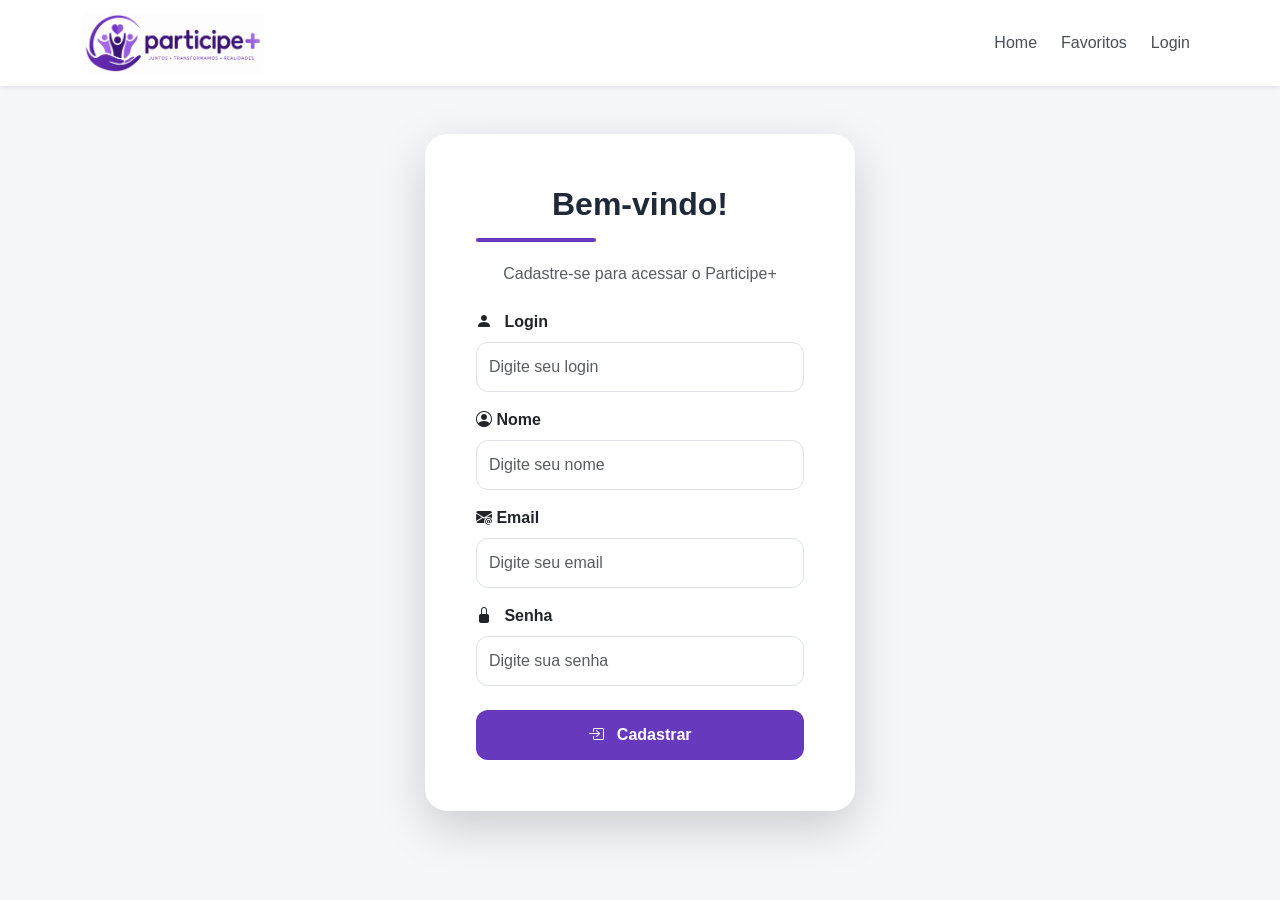
<file: cadastro.html>
<!doctype html>
<html lang="pt-br">
  <head>
    <meta charset="UTF-8" />
    <meta name="viewport" content="width=device-width, initial-scale=1.0" />
    <title>Cadastro de Usuário</title>

    <link
      href="https://cdn.jsdelivr.net/npm/bootstrap@5.3.8/dist/css/bootstrap.min.css"
      rel="stylesheet"
      integrity="sha384-sRIl4kxILFvY47J16cr9ZwB07vP4J8+LH7qKQnuqkuIAvNWLzeN8tE5YBujZqJLB"
      crossorigin="anonymous"
    />

    <link rel="stylesheet" href="assets/css/style.css" />

    <link
      rel="stylesheet"
      href="https://cdn.jsdelivr.net/npm/bootstrap-icons@1.11.3/font/bootstrap-icons.min.css"
    />
  </head>

  <body>
    <header class="navbar navbar-expand-lg bg-white shadow-sm sticky-top">
      <div class="container">
        <a class="navbar-brand" href="index.html">
          <img src="assets/img/logo.png" alt="OnLife" height="60" />
        </a>

        <button
          class="navbar-toggler"
          type="button"
          data-bs-toggle="collapse"
          data-bs-target="#navbarNav"
        >
          <span class="navbar-toggler-icon"></span>
        </button>

        <div
          class="collapse navbar-collapse justify-content-end"
          id="navbarNav"
        >
          <ul class="navbar-nav gap-lg-2">
            <li class="nav-item">
              <a class="nav-link" href="index.html">Home</a>
            </li>

            <li class="nav-item">
              <a class="nav-link" href="favoritos.html">Favoritos</a>
            </li>

            <li class="nav-item" id="login">
              <a class="nav-link" href="login.html">Login</a>
            </li>

            <li class="nav-item d-none" id="usuario-logado">
              <a class="nav-link fw-semibold" href="#" id="nome-usuario"></a>
            </li>

            <li class="nav-item d-none" id="btn-logout">
              <a class="nav-link text-danger" href="#" id="logout">Logout</a>
            </li>
          </ul>
        </div>
      </div>
    </header>

    <main
      class="container d-flex justify-content-center align-items-center py-5"
      style="min-height: 80vh"
    >
      <div class="card login-card shadow-lg">
        <div class="card-body">
          <div class="text-center mb-4">
            <h2 class="fw-bold">Bem-vindo!</h2>

            <p class="text-muted mb-0">Cadastre-se para acessar o Participe+</p>
          </div>

          <form id="formCadastro">
            <div class="mb-3">

              <label for="loginInput" class="form-label">
                <i class="bi bi-person-fill me-2"></i>
                Login
              </label>

              <input type="text" class="form-control" id="loginInput" placeholder="Digite seu login" required />

            </div>

            <div class="mb-3">

              <label for="nomeInput" class="form-label">
                <i class="bi bi-person-circle"></i>
                Nome
              </label>

              <input type="text" class="form-control" id="nomeInput" placeholder="Digite seu nome" required />

            </div>

            <div class="mb-3">

              <label for="emailInput" class="form-label">
                <i class="bi bi-envelope-at-fill"></i>
                Email
              </label>

              <input type="text" class="form-control" id="emailInput" placeholder="Digite seu email" required />

            </div>

            <div class="mb-4">
              <label for="senhaInput" class="form-label">
                <i class="bi bi-lock-fill me-2"></i>
                Senha
              </label>

              <input type="password" class="form-control" id="senhaInput" placeholder="Digite sua senha" required />
            </div>

            <button class="btn w-100 py-2" type="submit">
              <i class="bi bi-box-arrow-in-right me-2"></i>
              Cadastrar
            </button>
          </form>
        </div>
      </div>
    </main>

    <footer></footer>

    <script>
        document.getElementById("formCadastro").addEventListener("submit", (event) => {

            event.preventDefault();

            const login = document.getElementById("loginInput").value;
            const nome = document.getElementById("nomeInput").value;
            const email = document.getElementById("emailInput").value;
            const senha = document.getElementById("senhaInput").value;

            cadastroUser(login, nome, email, senha);

        });
    </script>

    <script
      src="https://cdn.jsdelivr.net/npm/bootstrap@5.3.8/dist/js/bootstrap.bundle.min.js"
      integrity="sha384-FKyoEForCGlyvwx9Hj09JcYn3nv7wiPVlz7YYwJrWVcXK/BmnVDxM+D2scQbITxI"
      crossorigin="anonymous"
    ></script>

    <script src="assets/js/app.js"></script>
  </body>
</html>
</file>
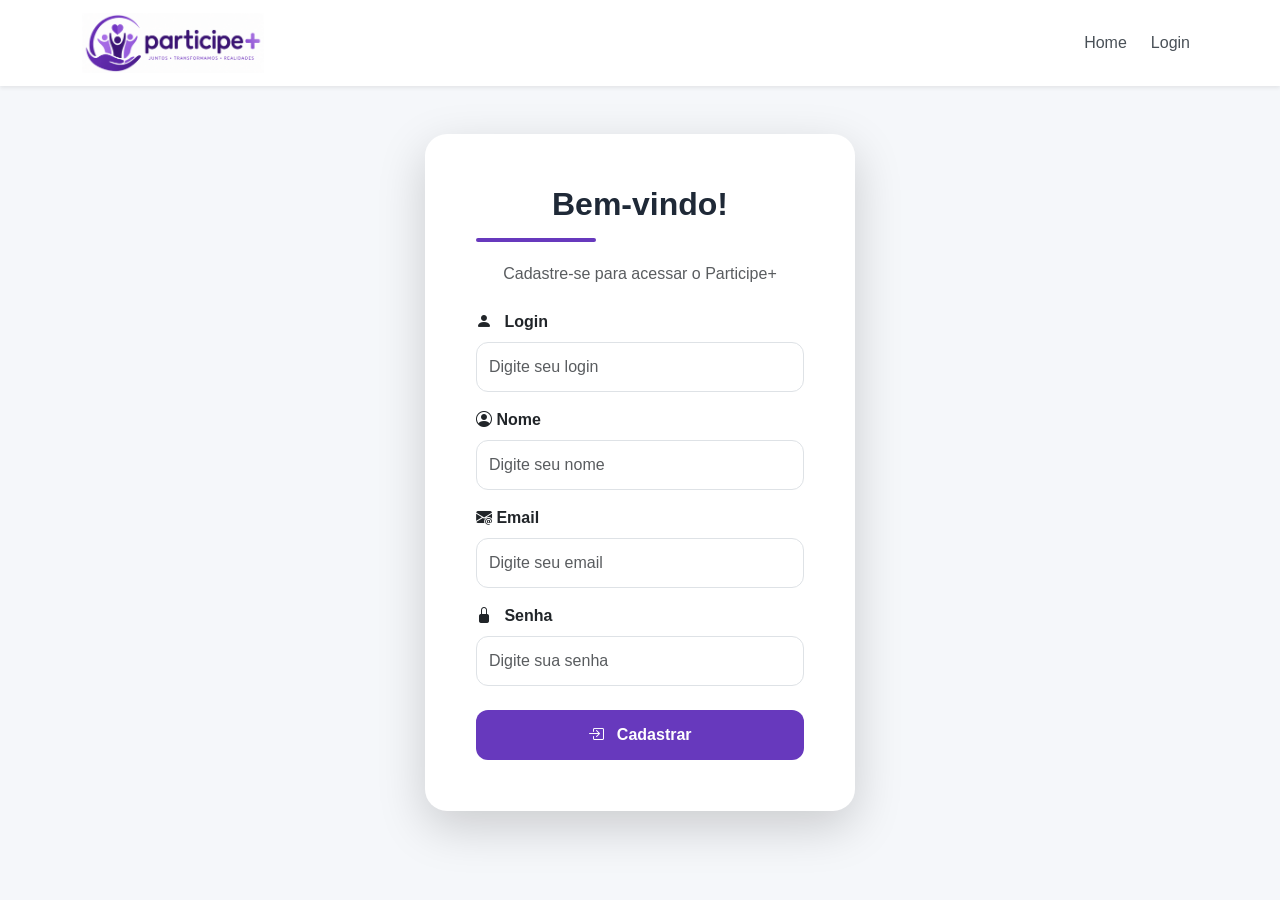
<file: cadastro_usuario.html>
<!doctype html>
<html lang="pt-br">
  <head>
    <meta charset="UTF-8" />
    <meta name="viewport" content="width=device-width, initial-scale=1.0" />
    <title>Cadastro de Usuário</title>

    <link
      href="https://cdn.jsdelivr.net/npm/bootstrap@5.3.8/dist/css/bootstrap.min.css"
      rel="stylesheet"
      integrity="sha384-sRIl4kxILFvY47J16cr9ZwB07vP4J8+LH7qKQnuqkuIAvNWLzeN8tE5YBujZqJLB"
      crossorigin="anonymous"
    />

    <link rel="stylesheet" href="assets/css/style.css" />

    <link
      rel="stylesheet"
      href="https://cdn.jsdelivr.net/npm/bootstrap-icons@1.11.3/font/bootstrap-icons.min.css"
    />
  </head>

  <body>
    <header class="navbar navbar-expand-lg bg-white shadow-sm sticky-top">
        <div class="container">

            <a class="navbar-brand" href="#">
                <img src="assets/img/logo.png" alt="Participe +" height="60">
            </a>

            <button
                class="navbar-toggler" type="button" data-bs-toggle="collapse" data-bs-target="#navbarNav">
                <span class="navbar-toggler-icon"></span>
            </button>

            <div class="collapse navbar-collapse justify-content-end" id="navbarNav">
                <ul class="navbar-nav gap-lg-2">
                    <li class="nav-item">
                        <a class="nav-link" href="index.html"> Home </a>
                    </li>

                    <li class="nav-item d-none" id="menu-favoritos">
                        <a class="nav-link" href="favoritos.html"> Favoritos </a>
                    </li>

                    <li class="nav-item" id="login">
                        <a class="nav-link" href="login.html" id="text-login"> Login </a>
                    </li>

                    <li class="nav-item d-none" id="menu-cadastrar">
                        <a class="nav-link" href="cadastro_itens.html">Cadastrar</a>
                    </li>

                    <li class="nav-item d-none" id="usuario-logado">
                        <a class="nav-link" href="#" id="nome-usuario"></a>
                    </li>
                </ul>
            </div>

        </div>
    </header>

    <main
      class="container d-flex justify-content-center align-items-center py-5"
      style="min-height: 80vh"
    >
      <div class="card login-card shadow-lg">
        <div class="card-body">
          <div class="text-center mb-4">
            <h2 class="fw-bold">Bem-vindo!</h2>

            <p class="text-muted mb-0">Cadastre-se para acessar o Participe+</p>
          </div>

          <form id="formCadastro">
            <div class="mb-3">

              <label for="loginInput" class="form-label">
                <i class="bi bi-person-fill me-2"></i>
                Login
              </label>

              <input type="text" class="form-control" id="loginInput" placeholder="Digite seu login" required />

            </div>

            <div class="mb-3">

              <label for="nomeInput" class="form-label">
                <i class="bi bi-person-circle"></i>
                Nome
              </label>

              <input type="text" class="form-control" id="nomeInput" placeholder="Digite seu nome" required />

            </div>

            <div class="mb-3">

              <label for="emailInput" class="form-label">
                <i class="bi bi-envelope-at-fill"></i>
                Email
              </label>

              <input type="text" class="form-control" id="emailInput" placeholder="Digite seu email" required />

            </div>

            <div class="mb-4">
              <label for="senhaInput" class="form-label">
                <i class="bi bi-lock-fill me-2"></i>
                Senha
              </label>

              <input type="password" class="form-control" id="senhaInput" placeholder="Digite sua senha" required />
            </div>

            <button class="btn w-100 py-2" type="submit">
              <i class="bi bi-box-arrow-in-right me-2"></i>
              Cadastrar
            </button>
          </form>
        </div>
      </div>
    </main>

    <footer></footer>

    <script>
        document.getElementById("formCadastro").addEventListener("submit", (event) => {

            event.preventDefault();

            const login = document.getElementById("loginInput").value;
            const nome = document.getElementById("nomeInput").value;
            const email = document.getElementById("emailInput").value;
            const senha = document.getElementById("senhaInput").value;

            cadastroUser(login, nome, email, senha);

        });
    </script>

    <script
      src="https://cdn.jsdelivr.net/npm/bootstrap@5.3.8/dist/js/bootstrap.bundle.min.js"
      integrity="sha384-FKyoEForCGlyvwx9Hj09JcYn3nv7wiPVlz7YYwJrWVcXK/BmnVDxM+D2scQbITxI"
      crossorigin="anonymous"
    ></script>

    <script src="assets/js/database.js"></script>
    <script src="assets/js/storage.js"></script>
    <script src="assets/js/auth.js"></script>
  </body>
</html>
</file>
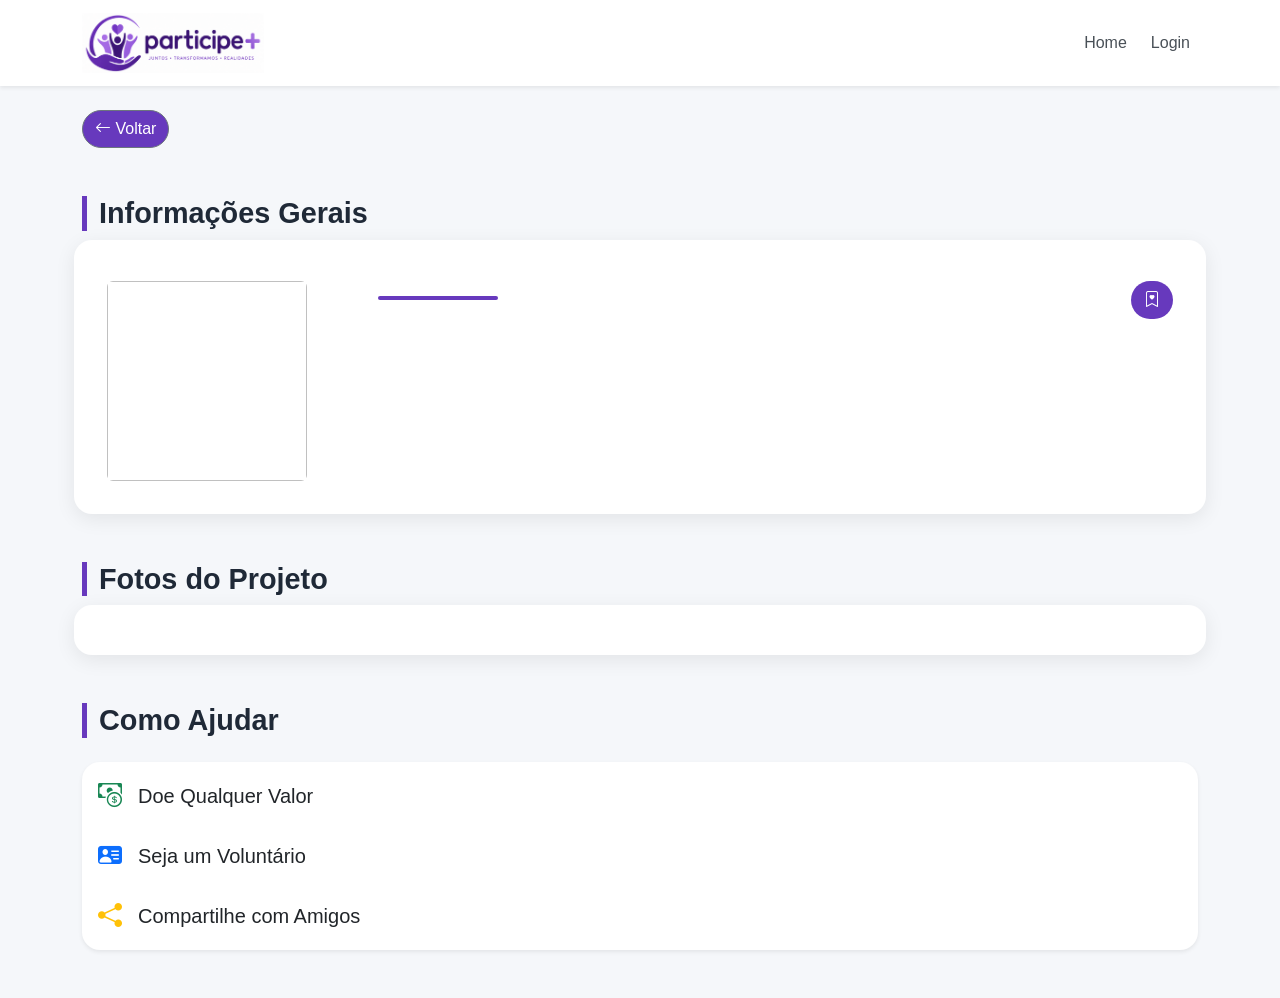
<file: detalhes.html>
<!DOCTYPE html>
<html lang="pt-br">

<head>
    <meta charset="UTF-8">
    <meta name="viewport" content="width=device-width, initial-scale=1.0">
    <title>Detalhes</title>
    <link href="https://cdn.jsdelivr.net/npm/bootstrap@5.3.8/dist/css/bootstrap.min.css" rel="stylesheet"
        integrity="sha384-sRIl4kxILFvY47J16cr9ZwB07vP4J8+LH7qKQnuqkuIAvNWLzeN8tE5YBujZqJLB" crossorigin="anonymous">
    <link rel="stylesheet" href="assets/css/style.css">
    <link rel="stylesheet" href="https://cdn.jsdelivr.net/npm/bootstrap-icons@1.11.3/font/bootstrap-icons.min.css">
</head>

<body>
        <header class="navbar navbar-expand-lg bg-white shadow-sm sticky-top">
        <div class="container">

            <a class="navbar-brand" href="#">
                <img src="assets/img/logo.png" alt="Participe +" height="60">
            </a>

            <button
                class="navbar-toggler" type="button" data-bs-toggle="collapse" data-bs-target="#navbarNav">
                <span class="navbar-toggler-icon"></span>
            </button>

            <div class="collapse navbar-collapse justify-content-end" id="navbarNav">
                <ul class="navbar-nav gap-lg-2">
                    <li class="nav-item">
                        <a class="nav-link" href="index.html"> Home </a>
                    </li>

                    <li class="nav-item d-none" id="menu-favoritos">
                        <a class="nav-link" href="favoritos.html"> Favoritos </a>
                    </li>

                    <li class="nav-item" id="login">
                        <a class="nav-link" href="login.html" id="text-login"> Login </a>
                    </li>

                    <li class="nav-item d-none" id="menu-cadastrar">
                        <a class="nav-link" href="cadastro_itens.html">Cadastrar</a>
                    </li>

                    <li class="nav-item d-none" id="usuario-logado">
                        <a class="nav-link" href="#" id="nome-usuario"></a>
                    </li>
                </ul>
            </div>

        </div>
    </header>

    <main>
        <!-- Informações projeto-->
         <div class="container mt-4">
            <a href="index.html" class="btn btn-outline-secondary">
                <i class="bi bi-arrow-left"></i>
                Voltar
            </a>
        </div>
        <div class="container mt-5 mb-5">
            <h3 class="subtitulo">Informações Gerais</h3>
            <div class="row g-3" id="informacoesProjeto">

                <div class="col-md-3">
                    <img id="foto-projeto" class=" mb-2 rounded" style="width:200px; height:200px; object-fit:cover;">
                </div>

                <div class="col-md-9">
                    <div class="d-flex justify-content-between align-items-start mb-3">
                        <h2 id="nome-projeto" class="fw-bold"></h2>

                        <button
                            type="button"
                            id="btn-favorito"
                            class="btn"
                            onclick="alternarFavorito()">

                            <i id="icone-favorito" class="bi bi-bookmark-heart"></i>
                        </button>
                    </div>
                    <p id="detalhes-projeto"></p>
                    <p id="localizacao-projeto"></p>
                    <p id="pessoas-atendidas"></p>
                    <p id="voluntarios"></p>
                    <p id="contato"></p>
                </div>

            </div>
        </div>

        <!-- Fotos projeto-->
        <div class="container mt-5 mb-5">
            <h3 class="subtitulo">Fotos do Projeto</h3>
            <div class="row g-3" id="galeria-projeto"></div>
        </div>

        <div class="container mt-5 mb-5">
    <h3 class="subtitulo mb-4">Como Ajudar</h3>

    <div class="card shadow-sm">
        <div class="card-body">

            <div class="d-flex align-items-center gap-3 mb-4">
                <i class="bi bi-cash-coin fs-4 text-success"></i>
                <h5 class="mb-0">Doe Qualquer Valor</h5>
            </div>

            <div class="d-flex align-items-center gap-3 mb-4">
                <i class="bi bi-person-vcard-fill fs-4 text-primary"></i>
                <h5 class="mb-0">Seja um Voluntário</h5>
            </div>

            <div class="d-flex align-items-center gap-3">
                <i class="bi bi-share-fill fs-4 text-warning"></i>
                <h5 class="mb-0">Compartilhe com Amigos</h5>
            </div>

        </div>
    </div>
</div>

    </main>

    <footer></footer>
    <script src="https://cdn.jsdelivr.net/npm/bootstrap@5.3.8/dist/js/bootstrap.bundle.min.js"
        integrity="sha384-FKyoEForCGlyvwx9Hj09JcYn3nv7wiPVlz7YYwJrWVcXK/BmnVDxM+D2scQbITxI"
        crossorigin="anonymous"></script>

    <script src="assets/js/database.js"></script>
    <script src="assets/js/storage.js"></script>
    <script src="assets/js/auth.js"></script>
    <script src="assets/js/menu.js"></script>
    <script src="assets/js/favoritos.js"></script>
    <script src="assets/js/detalhes.js"></script>
</body>

</html>
</file>
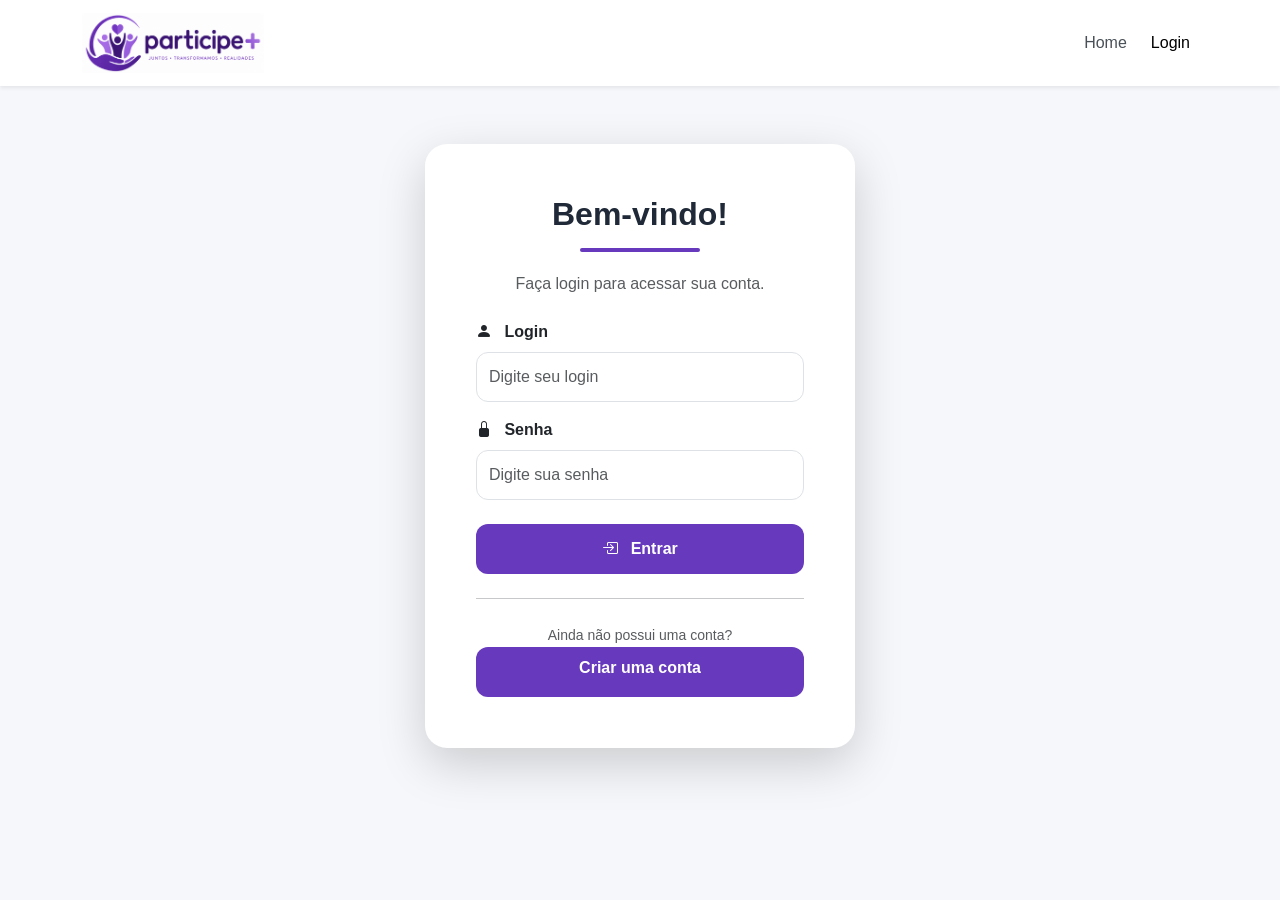
<file: favoritos.html>
<!doctype html>
<html lang="pt-br">
  <head>
    <meta charset="UTF-8" />
    <meta name="viewport" content="width=device-width, initial-scale=1.0" />
    <title>Favoritos</title>

    <link
      href="https://cdn.jsdelivr.net/npm/bootstrap@5.3.8/dist/css/bootstrap.min.css"
      rel="stylesheet"
      integrity="sha384-sRIl4kxILFvY47J16cr9ZwB07vP4J8+LH7qKQnuqkuIAvNWLzeN8tE5YBujZqJLB"
      crossorigin="anonymous"
    />

    <link rel="stylesheet" href="assets/css/style.css" />

    <link
      rel="stylesheet"
      href="https://cdn.jsdelivr.net/npm/bootstrap-icons@1.11.3/font/bootstrap-icons.min.css"
    />
  </head>

  <body>
    <header class="navbar navbar-expand-lg bg-white shadow-sm sticky-top">
        <div class="container">

            <a class="navbar-brand" href="#">
                <img src="assets/img/logo.png" alt="Participe +" height="60">
            </a>

            <button
                class="navbar-toggler" type="button" data-bs-toggle="collapse" data-bs-target="#navbarNav">
                <span class="navbar-toggler-icon"></span>
            </button>

            <div class="collapse navbar-collapse justify-content-end" id="navbarNav">
                <ul class="navbar-nav gap-lg-2">
                    <li class="nav-item">
                        <a class="nav-link" href="index.html"> Home </a>
                    </li>

                    <li class="nav-item d-none" id="menu-favoritos">
                        <a class="nav-link active" href="favoritos"> Favoritos </a>
                    </li>

                    <li class="nav-item" id="login">
                        <a class="nav-link" href="login.html" id="text-login"> Login </a>
                    </li>

                    <li class="nav-item d-none" id="menu-cadastrar">
                        <a class="nav-link" href="cadastro_itens.html">Cadastrar</a>
                    </li>

                    <li class="nav-item d-none" id="usuario-logado">
                        <a class="nav-link" href="#" id="nome-usuario"></a>
                    </li>
                </ul>
            </div>

        </div>
    </header>

    <main class="container my-5">

        <div class="d-flex justify-content-between align-items-center mb-4">

            <div>

                <h3 class="mb-4 subtitulo">
                    Favoritos
                </h3>

                <p class="text-muted mb-0">
                    Aqui estão todos os projetos que você marcou como favoritos.
                </p>

            </div>

            <a
                href="index.html"
                class="btn">

                <i class="bi bi-arrow-left"></i>

                Voltar

            </a>

        </div>

        <div id="listaProjetos" class="row row-cols-1 row-cols-md-4 g-4"> 

        </div>

    </main>

    <footer></footer>

   

    <script
      src="https://cdn.jsdelivr.net/npm/bootstrap@5.3.8/dist/js/bootstrap.bundle.min.js"
      integrity="sha384-FKyoEForCGlyvwx9Hj09JcYn3nv7wiPVlz7YYwJrWVcXK/BmnVDxM+D2scQbITxI"
      crossorigin="anonymous"
    ></script>

    <script src="assets/js/database.js"></script>
    <script src="assets/js/storage.js"></script>
    <script src="assets/js/auth.js"></script>
    <script src="assets/js/menu.js"></script>
    <script src="assets/js/projetos.js"></script>

    <script src="assets/js/favoritos.js"></script>
    <script src="assets/js/favoritosPag.js"></script>
  </body>
</html>
</file>
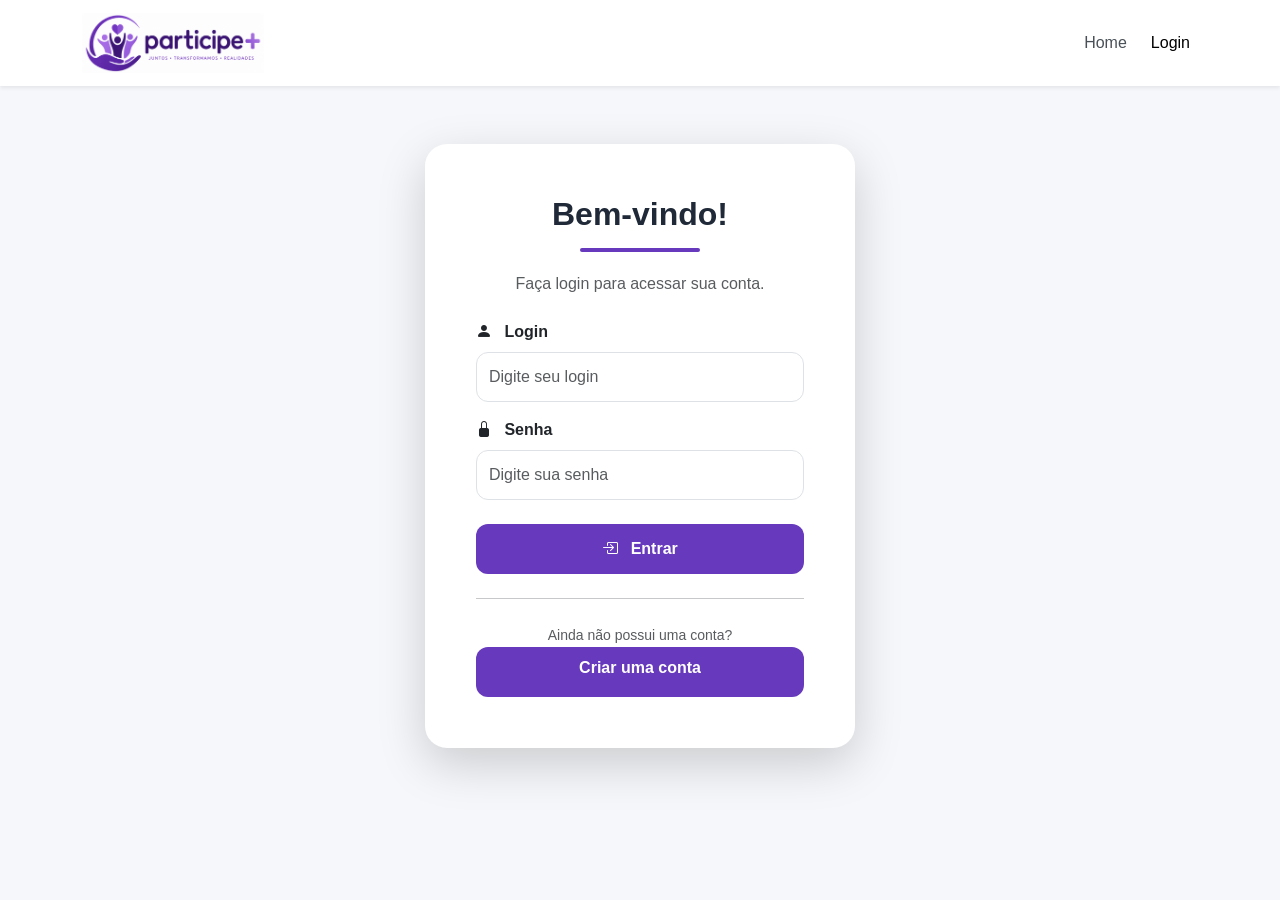
<file: login.html>
<!DOCTYPE html>
<html lang="pt-br">

<head>
    <meta charset="UTF-8">
    <meta name="viewport" content="width=device-width, initial-scale=1.0">
    <title>Login</title>

    <link href="https://cdn.jsdelivr.net/npm/bootstrap@5.3.8/dist/css/bootstrap.min.css" rel="stylesheet"
        integrity="sha384-sRIl4kxILFvY47J16cr9ZwB07vP4J8+LH7qKQnuqkuIAvNWLzeN8tE5YBujZqJLB"
        crossorigin="anonymous">

    <link rel="stylesheet" href="assets/css/style.css">

    <link rel="stylesheet"
        href="https://cdn.jsdelivr.net/npm/bootstrap-icons@1.11.3/font/bootstrap-icons.min.css">
</head>

<body>

    <!-- HEADER -->
    <header class="navbar navbar-expand-lg bg-white shadow-sm sticky-top">
        <div class="container">

            <a class="navbar-brand" href="index.html">
                <img src="assets/img/logo.png" alt="OnLife" height="60">
            </a>

            <button class="navbar-toggler" type="button" data-bs-toggle="collapse"
                data-bs-target="#navbarNav">
                <span class="navbar-toggler-icon"></span>
            </button>

            <div class="collapse navbar-collapse justify-content-end" id="navbarNav">
                <ul class="navbar-nav gap-lg-2">

                    <li class="nav-item">
                        <a class="nav-link" href="index.html">Home</a>
                    </li>

                    <li class="nav-item d-none">
                        <a class="nav-link" href="favoritos.html">Favoritos</a>
                    </li>

                    <li class="nav-item" id="login">
                        <a class="nav-link active" href="login.html">Login</a>
                    </li>

                    <li class="nav-item d-none" id="usuario-logado">
                        <a class="nav-link fw-semibold" href="#" id="nome-usuario"></a>
                    </li>

                    <li class="nav-item d-none" id="btn-logout">
                        <a class="nav-link text-danger" href="#" id="logout">Logout</a>
                    </li>

                </ul>
            </div>

        </div>
    </header>

    <!-- CONTEÚDO -->
    <main class="container d-flex justify-content-center align-items-center py-5"
        style="min-height:80vh;">

        <div class="card login-card shadow-lg">

            <div class="card-body">

                <div class="text-center mb-4">

                    <h2 class="fw-bold bem-vindo">
                        Bem-vindo!
                    </h2>

                    <p class="text-muted mb-0">
                        Faça login para acessar sua conta.
                    </p>

                </div>

                <form id="formLogin">

                    <div class="mb-3">

                        <label for="loginInput" class="form-label">
                            <i class="bi bi-person-fill me-2"></i>
                            Login
                        </label>

                        <input
                            type="text"
                            class="form-control"
                            id="loginInput"
                            placeholder="Digite seu login"
                            required>

                    </div>

                    <div class="mb-4">

                        <label for="senhaInput" class="form-label">
                            <i class="bi bi-lock-fill me-2"></i>
                            Senha
                        </label>

                        <input
                            type="password"
                            class="form-control"
                            id="senhaInput"
                            placeholder="Digite sua senha"
                            required>

                    </div>

                    <button class="btn w-100 py-2" type="submit">
                        <i class="bi bi-box-arrow-in-right me-2"></i>
                        Entrar
                    </button>

                </form>

                <hr class="my-4">

                <div class="text-center">

                    <small class="text-muted">
                        Ainda não possui uma conta?
                    </small>

                    <br>

                    <a href="cadastro_usuario.html"
                        class="btn w-100 py-2">
                        Criar uma conta
                    </a>

                </div>

            </div>

        </div>

    </main>

    <footer></footer>

    <!-- SCRIPT LOGIN -->
    <script>
        document.getElementById("formLogin").addEventListener("submit", (event) => {

            event.preventDefault();

            const login = document.getElementById("loginInput").value;
            const senha = document.getElementById("senhaInput").value;

            if (loginUser(login, senha)) {
                location.href = "index.html";
            } else {
                alert("Login ou senha incorretos.");
            }

        });
    </script>

    <script src="https://cdn.jsdelivr.net/npm/bootstrap@5.3.8/dist/js/bootstrap.bundle.min.js"
        integrity="sha384-FKyoEForCGlyvwx9Hj09JcYn3nv7wiPVlz7YYwJrWVcXK/BmnVDxM+D2scQbITxI"
        crossorigin="anonymous"></script>

    <script src="assets/js/database.js"></script>
    <script src="assets/js/storage.js"></script>
    <script src="assets/js/auth.js"></script>

</body>

</html>
</file>
<file: assets/css/style.css>
/* body */

body {
    background: #f5f7fa;
    color: #2d3748;
    font-family: 'Segoe UI', Tahoma, Geneva, Verdana, sans-serif;
}

/* fim body */

/* header */

header {
    background: white;
    box-shadow: 0 2px 15px rgba(0, 0, 0, 0.08);
    position: sticky;
    top: 0;
    z-index: 1000;
}

header .fs-3 {
    font-weight: 700;
    color: #6739bd;
}

.nav-link {
    color: #495057;
    font-weight: 500;
    transition: 0.3s;
}

.nav-link:hover {
    color: #6739bd;
}

.nav-pills .nav-link.active {
    background-color: #6739bd;
}

/* fim header */

/* titulo */

main h2 {
    color: #1f2937;
    margin-bottom: 20px;
}

main h2::after {
    content: "";
    display: block;
    width: 120px;
    height: 4px;
    background: #6739bd;
    margin-top: 15px;
    border-radius: 20px;
}

.bem-vindo::after {
    content: "";
    display: block;
    width: 120px;
    height: 4px;
    background: #6739bd;
    margin: 15px auto 0;
    border-radius: 20px;
}

/* fim titulo */

/* subtitulo */

.subtitulo {
    font-size: 1.8rem;
    font-weight: 700;
    margin-bottom: 25px;
    color: #1f2937;
    border-left: 5px solid #6739bd;
    padding-left: 12px;
}

/* fim subtitulo */

/* carrossel */

#myCarousel {
    border-radius: 20px;
    overflow: hidden;
    box-shadow: 0 8px 30px rgba(0, 0, 0, 0.12);
}

.carousel-item {
    height: 500px;
}

.carousel-item img {
    height: 100%;
    object-fit: cover;
    filter: brightness(40%);
}

.carousel-caption {
    bottom: 25%;
}

.carousel-caption h1 {
    font-weight: 700;
    text-shadow: 2px 2px 10px rgba(0, 0, 0, 0.8);
}

.carousel-caption p {
    text-shadow: 1px 1px 8px rgba(0, 0, 0, 0.8);
}

.carousel-caption .btn {
    border-radius: 50px;
    padding: 10px 25px;
    background-color: #6739bd;
    color: white;
}

/* carrossel */

/* cards */

.card {
    border: none;
    border-radius: 18px;
    overflow: hidden;
    transition: 0.35s ease;
}

.card:hover {
    transform: translateY(-8px);
    box-shadow: 0 15px 35px rgba(0, 0, 0, 0.15);
}

.card-img-projeto {
    height: 220px;
    object-fit: cover;
}

.card-title {
    font-weight: 700;
    color: #1f2937;
}

.card-text {
    color: #6b7280;
}

.card .btn {
    border-radius: 50px;
    width: 100%;
    background-color: #6739bd;
    color: white;
}

.btn {
    border-radius: 50px;
    background-color: #6739bd;
    color: white;
}

/* dim cards */

/* sobre */

.mt-5 h4 {
    font-weight: 700;
    color: #1f2937;
    margin-bottom: 20px;
}

.border-top {
    border-color: #6739bd !important;
}

.mt-5 .row {
    background: white;
    border-radius: 18px;
    padding: 25px;
    box-shadow: 0 5px 20px rgba(0, 0, 0, 0.08);
}

h6 {
    font-weight: 700;
    color: #6739bd;
}

.bi-instagram,
.bi-github {
    width: 26px;
    height: 26px;
    cursor: pointer;
    transition: 0.3s;
}

.bi-instagram:hover,
.bi-github:hover {
    transform: scale(1.15);
    color: #6739bd;
}

/* fim sobre */

/* ===== RESPONSIVIDADE ===== */

@media (max-width: 768px) {
    .carousel-item {
        height: 350px;
    }

    .carousel-caption {
        bottom: 15%;
    }

    .carousel-caption h1 {
        font-size: 1.5rem;
    }

    .subtitulo {
        font-size: 1.4rem;
    }
}

.card-detalhes {
    background: white;
    border-radius: 20px;
    padding: 30px;
    box-shadow: 0 8px 25px rgba(0,0,0,.08);
}

.img-projeto {
    width: 100%;
    height: 320px;
    object-fit: cover;
    border-radius: 15px;
}

#informacoesProjeto h2 {
    color: #1f2937;
}

.descricao-projeto {
    color: #6b7280;
    line-height: 1.8;
    text-align: justify;
}

.btn-projeto {
    background-color: #198754;
    color: white;
    border: none;
    border-radius: 30px;
    padding: 10px 25px;
    font-weight: 600;
}

.btn-projeto:hover {
    background-color: #146c43;
    color: white;
}

@media (max-width: 768px) {
    .img-projeto {
        height: 250px;
    }

    .card-detalhes {
        padding: 20px;
    }
}

.foto-galeria {
    width: 100%;
    height: 250px;
    object-fit: cover;
    transition: transform 0.3s ease;
}

.foto-galeria:hover {
    transform: scale(1.05);
}

/* form do login */
.login-card{
    width:100%;
    max-width:430px;
    border:none;
    border-radius:22px;
    padding:35px;
    box-shadow:0 12px 30px rgba(0,0,0,.12);
}

.login-card:hover{
    transform:none;
}

.login-card .form-control{
    height:50px;
    border-radius:12px;
}

.login-card .form-control:focus{
    box-shadow:0 0 0 .2rem rgba(103,57,189,.15);
}

.login-card .btn{
    height:50px;
    border-radius:12px;
    font-weight:600;
}

.form-label{
    font-weight:600;
}
/* fim form do login */
</file>
